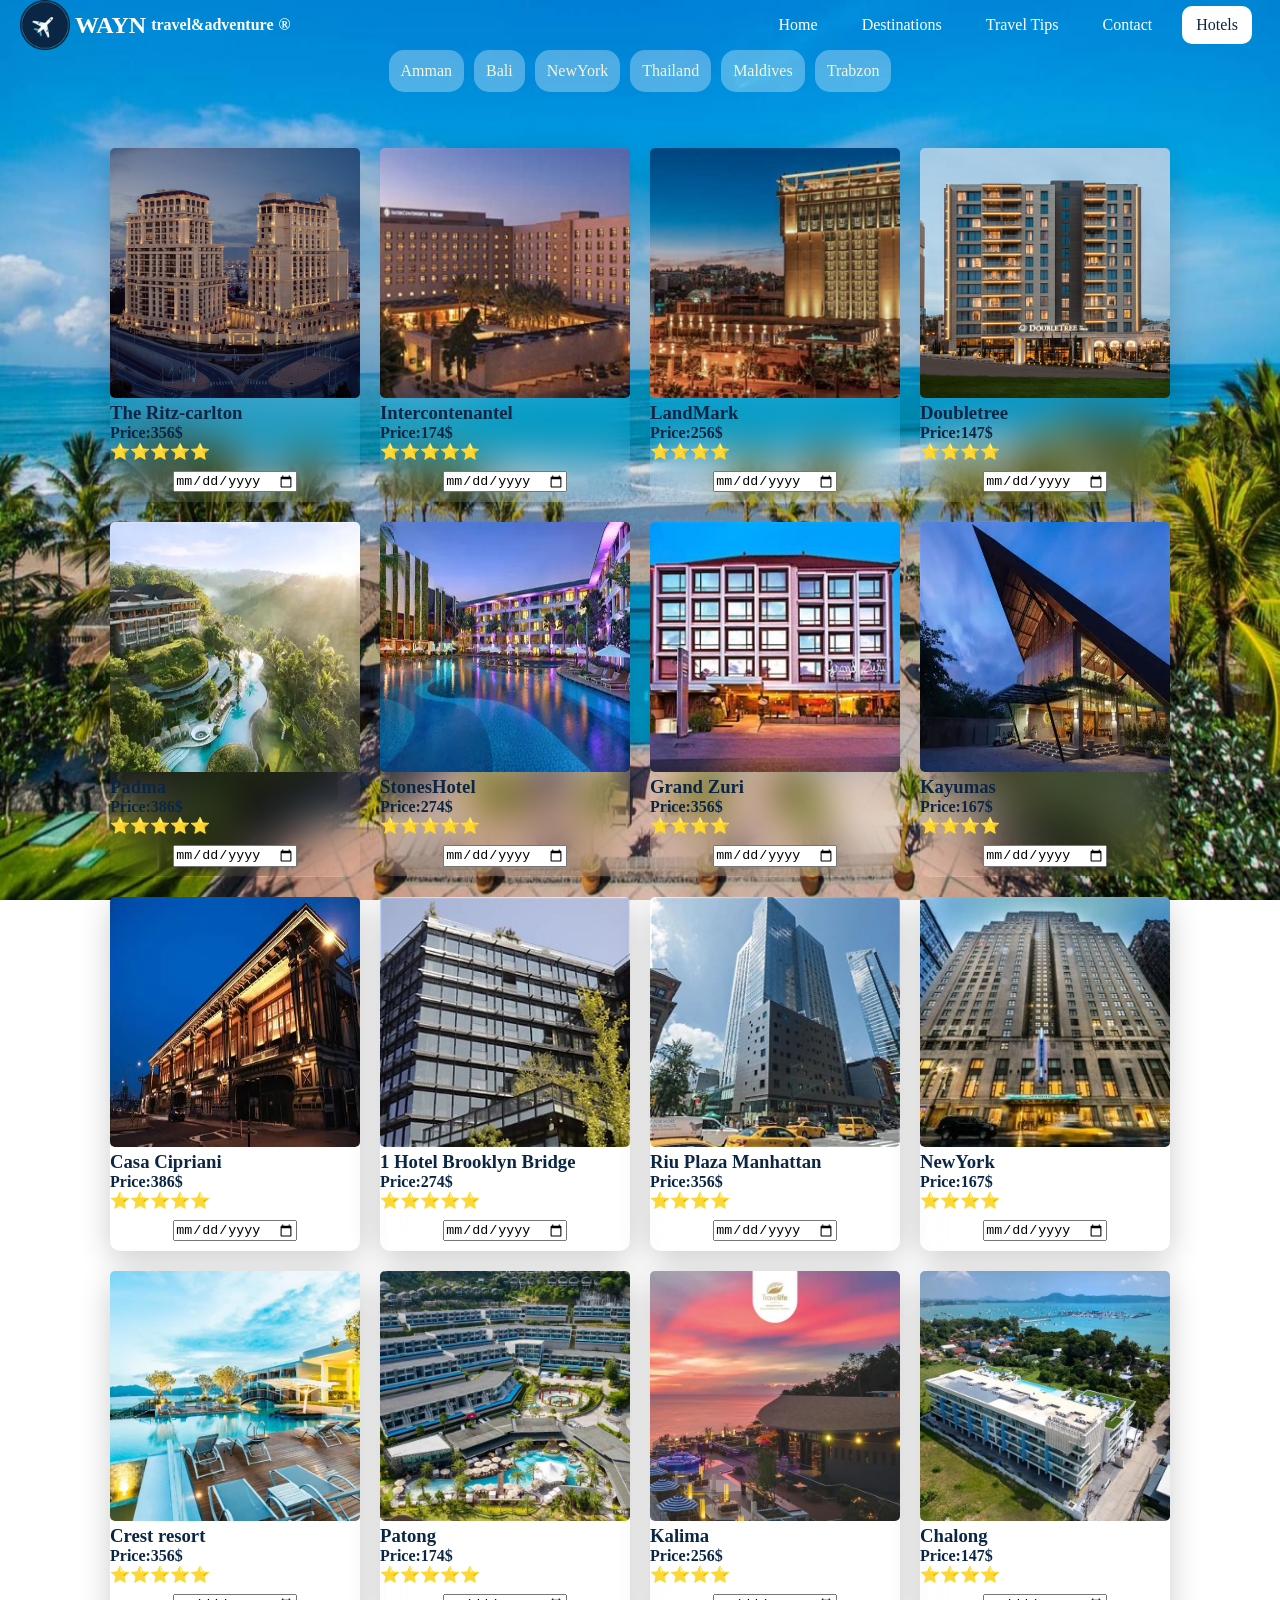
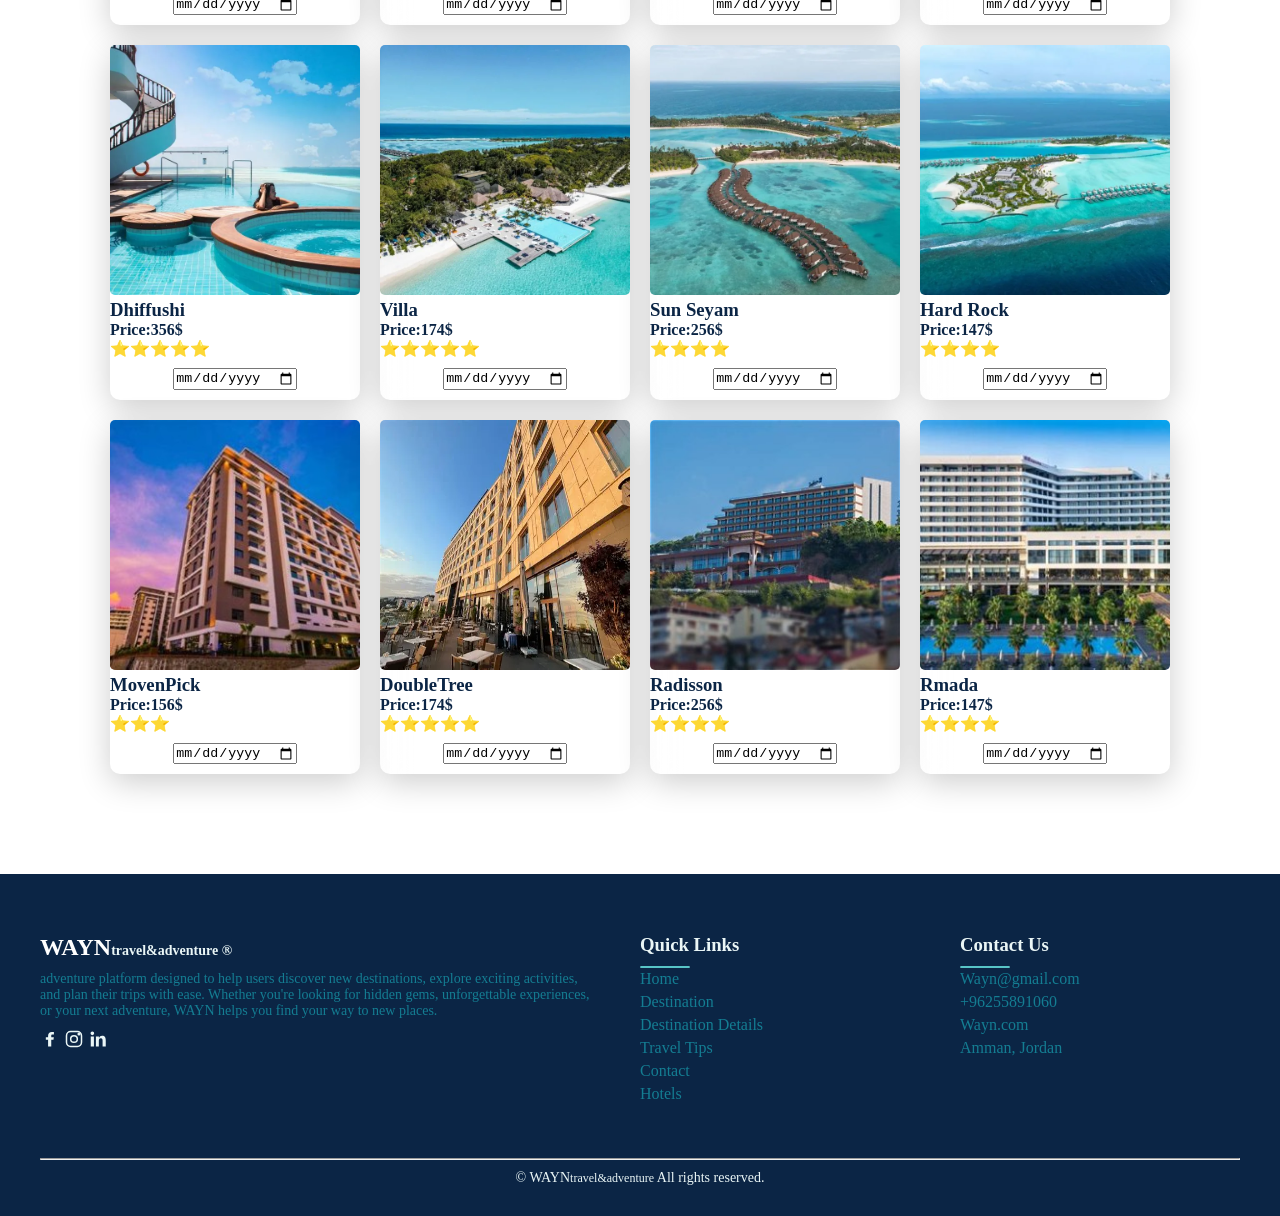
<file: project/hotels.html>
<!DOCTYPE html>
<html>
    <head>

    </head>
<body>
    <div class="container">
        <div class="background">
            <img src="bali/suggest.jpeg" width="100%" height="100%">
        </div>
        <header>
                <div class="header1"> <img src="wayn-icon.png" width="50" height="50">
                <h2>WAYN</h2>
                <h4>travel&adventure </h4>
            <h4>&reg</h4></div>
                <ol class="ol">
                    <li><a href="home.html">Home</a></li>
                    <li><a href="project.html">Destinations</a></li>
                    <li><a href="tips.html">Travel Tips</a></li>
                    <li><a href="contact.html">Contact</a></li>
                    <li><a href="hotels.html" class="active">Hotels</a></li>
                </ol>
        </header>
        <main>
            <ul class="ul">
                <li><a href="#Amman">Amman</a></li>
                <li><a href="#Bali">Bali</a></li>
                <li><a href="#NewYork">NewYork</a></li>
                <li><a href="#Thailand">Thailand</a></li>
                <li><a href="#Maldives">Maldives</a></li>
                <li><a href="#Trabzon">Trabzon</a></li>
            </ul>
            <br><br>
            <div class="Amman" id="Amman">
                <div class="hotels"><img src="the Ritz-carlton.jpg" width="250px" height="250px">
                    <h3>The Ritz-carlton</h3>
                    <h4>Price:356$</h4>
                    <h4> ⭐⭐⭐⭐⭐</h4>
                    <input type="date" class="input">
                </div>
                 <div class="hotels"><img src="intercontenantel.jpg" width="250px" height="250px">
                    <h3>Intercontenantel</h3>
                    <h4>Price:174$</h4>
                     <h4> ⭐⭐⭐⭐⭐</h4>
                    <input type="date" class="input">
                </div>
                 <div class="hotels"><img src="landmark.jpg" width="250px" height="250px">
                    <h3>LandMark</h3>
                    <h4>Price:256$</h4>
                    <h4> ⭐⭐⭐⭐</h4>
                    <input type="date" class="input">
                </div>
                 <div class="hotels"><img src="doubletree.jpg" width="250px" height="250px">
                    <h3>Doubletree</h3>
                     <h4>Price:147$</h4>
                      <h4> ⭐⭐⭐⭐</h4>
                    <input type="date" class="input">
                </div>
            </div>
            <div class="Bali" id="Bali">
                  <div class="hotels"><img src="Padma.webp" width="250px" height="250px">
                    <h3>Padma</h3>
                    <h4>Price:386$</h4>
                    <h4> ⭐⭐⭐⭐⭐</h4>
                    <input type="date" class="input">
                </div>
                 <div class="hotels"><img src="Stones Hotel.webp" width="250px" height="250px">
                    <h3>StonesHotel</h3>
                    <h4>Price:274$</h4>
                     <h4> ⭐⭐⭐⭐⭐</h4>
                    <input type="date" class="input">
                </div>
                 <div class="hotels"><img src="Grand Zuri.jpg" width="250px" height="250px">
                    <h3>Grand Zuri</h3>
                    <h4>Price:356$</h4>
                    <h4> ⭐⭐⭐⭐</h4>
                    <input type="date" class="input">
                </div>
                 <div class="hotels"><img src="Kayumas.webp" width="250px" height="250px">
                    <h3>Kayumas</h3>
                     <h4>Price:167$</h4>
                      <h4> ⭐⭐⭐⭐</h4>
                    <input type="date" class="input">
                </div>
            </div>
            <div class="NewYork" id="NewYork">
                  <div class="hotels"><img src="Casa Cipriani.webp" width="250px" height="250px">
                    <h3>Casa Cipriani</h3>
                    <h4>Price:386$</h4>
                    <h4> ⭐⭐⭐⭐⭐</h4>
                    <input type="date" class="input">
                </div>
                 <div class="hotels"><img src="1 Hotel Brooklyn Bridge.jpg" width="250px" height="250px">
                    <h3>1 Hotel Brooklyn Bridge</h3>
                    <h4>Price:274$</h4>
                     <h4> ⭐⭐⭐⭐⭐</h4>
                    <input type="date" class="input">
                </div>
                 <div class="hotels"><img src="Riu Plaza Manhattan Times Square.jpg" width="250px" height="250px">
                    <h3>Riu Plaza Manhattan</h3>
                    <h4>Price:356$</h4>
                    <h4> ⭐⭐⭐⭐</h4>
                    <input type="date" class="input">
                </div>
                 <div class="hotels"><img src="NewYork.jpg" width="250px" height="250px">
                    <h3>NewYork</h3>
                     <h4>Price:167$</h4>
                      <h4> ⭐⭐⭐⭐</h4>
                    <input type="date" class="input">
                </div>
            </div>
            <div class="Thailand" id="Thailand">
                <div class="hotels"><img src="Crest resort.webp" width="250px" height="250px">
                    <h3>Crest resort</h3>
                    <h4>Price:356$</h4>
                    <h4> ⭐⭐⭐⭐⭐</h4>
                    <input type="date" class="input">
                </div>
                 <div class="hotels"><img src="Patong.webp" width="250px" height="250px">
                    <h3>Patong</h3>
                    <h4>Price:174$</h4>
                     <h4> ⭐⭐⭐⭐⭐</h4>
                    <input type="date" class="input">
                </div>
                 <div class="hotels"><img src="Kalima.webp" width="250px" height="250px">
                    <h3>Kalima</h3>
                    <h4>Price:256$</h4>
                    <h4> ⭐⭐⭐⭐</h4>
                    <input type="date" class="input">
                </div>
                 <div class="hotels"><img src="Chalong.webp" width="250px" height="250px">
                    <h3>Chalong</h3>
                     <h4>Price:147$</h4>
                      <h4> ⭐⭐⭐⭐</h4>
                    <input type="date" class="input">
                </div>
            </div>
            <div class="Maldives" id="Maldives">
                   <div class="hotels"><img src="Dhiffushi.webp" width="250px" height="250px">
                    <h3>Dhiffushi</h3>
                    <h4>Price:356$</h4>
                    <h4> ⭐⭐⭐⭐⭐</h4>
                    <input type="date" class="input">
                </div>
                 <div class="hotels"><img src="Villa.webp" width="250px" height="250px">
                    <h3>Villa</h3>
                    <h4>Price:174$</h4>
                     <h4> ⭐⭐⭐⭐⭐</h4>
                    <input type="date" class="input">
                </div>
                 <div class="hotels"><img src="Sun Seyam.webp" width="250px" height="250px">
                    <h3>Sun Seyam</h3>
                    <h4>Price:256$</h4>
                    <h4> ⭐⭐⭐⭐</h4>
                    <input type="date" class="input">
                </div>
                 <div class="hotels"><img src="Hard Rock.webp" width="250px" height="250px">
                    <h3>Hard Rock</h3>
                     <h4>Price:147$</h4>
                      <h4> ⭐⭐⭐⭐</h4>
                    <input type="date" class="input">
                </div>
            </div>
            <div class="Trabzon" id="Trabzon">
                                <div class="hotels"><img src="MovenPick.jpg" width="250px" height="250px">
                    <h3>MovenPick</h3>
                    <h4>Price:156$</h4>
                    <h4> ⭐⭐⭐</h4>
                    <input type="date" class="input">
                </div>
                 <div class="hotels"><img src="double tree trabzon.webp" width="250px" height="250px">
                    <h3>DoubleTree</h3>
                    <h4>Price:174$</h4>
                     <h4> ⭐⭐⭐⭐⭐</h4>
                    <input type="date" class="input">
                </div>
                 <div class="hotels"><img src="radisson.jpg" width="250px" height="250px">
                    <h3>Radisson</h3>
                    <h4>Price:256$</h4>
                    <h4> ⭐⭐⭐⭐</h4>
                    <input type="date" class="input">
                </div>
                 <div class="hotels"><img src="ramada.jpg" width="250px" height="250px">
                    <h3>Rmada</h3>
                     <h4>Price:147$</h4>
                      <h4> ⭐⭐⭐⭐</h4>
                    <input type="date" class="input">
                </div>
       
            </div>
        </main>
        <footer>
        <div class="footer-container">
                
              
              <div class="footer-brand"> 
               <!-- <img src="images/wayn-icon.png" alt="icon">  -->
               <h2>WAYN<span style="font-size: 14px;">travel&adventure &reg;</span></h2>
                <p>adventure platform designed to help users discover new destinations, explore exciting activities, and plan their trips with ease. Whether you're looking for hidden gems, unforgettable experiences, or your next adventure, WAYN helps you find your way to new places.</p>
            
             <div class="social-links">
                <a href="#"><svg xmlns="http://www.w3.org/2000/svg" viewBox="0 0 24 24" width="20" height="20" fill="#EAF6F6">
                        <path d="M13.5 21v-8h2.7l.4-3.1h-3.1V8c0-.9.3-1.5 1.6-1.5h1.6V3.7c-.8-.1-1.7-.2-2.6-.2-2.6 0-4.4 1.6-4.4 4.5v1.9H7V13h2.7v8z"/>
                         </svg></a> 
                <a href="#"><svg xmlns="http://www.w3.org/2000/svg" viewBox="0 0 24 24" width="20" height="20" fill="none" stroke="#EAF6F6" stroke-width="1.8">
                          <rect x="3" y="3" width="18" height="18" rx="5"/>
                               <circle cx="12" cy="12" r="4"/>
                                <circle cx="18" cy="6" r="1" fill="#EAF6F6"/>
                                       </svg></a>
                <a href="#"><svg xmlns="http://www.w3.org/2000/svg" viewBox="0 0 24 24" width="20" height="20" fill="#EAF6F6">
                          <path d="M5.2 3a2.2 2.2 0 1 0 0 4.4 2.2 2.2 0 0 0 0-4.4zM3.3 9h3.8v12H3.3zM9.5 9h3.6v1.6h.1A4 4 0 0 1 16.8 8c3.8 0 4.5 2.5 4.5 5.7V21h-3.8v-6.5c0-1.5 0-3.4-2.1-3.4s-2.4 1.6-2.4 3.3V21H9.5z"/>
                              </svg></a>
            </div>
             </div>
             <div class="footer-column">
                <h3>Quick Links</h3>
                <hr>
                <ul>
            <li><a href="Home" >Home</a></li>
            <li><a href="Destination.html">Destination</a></li>
            <li><a href="Destination-Details.html">Destination Details</a></li>
            <li><a href="Travel-Tips.html">Travel Tips</a></li>
            <li><a href="Contact.html">Contact</a></li>
            <li><a href="Hotels.html">Hotels</a></li>
                </ul>
             </div>
             <div class="footer-column">
                <ul>
                <h3>Contact Us</h3>
                <hr>
                <li><a href="mailto:Wayn@gmail.com">Wayn@gmail.com</a></li>
                <li><a href="tel:+96255891060">+96255891060</a></li>
                <li><a href="/">Wayn.com</a></li>
                <li>Amman, Jordan</li></ul>
             </div>
             
             <div class="footer-bottom">
                <hr>
                <p>&copy; WAYN<span style="font-size: 12px;">travel&adventure</span> All rights reserved.</p>
             </div>
        </div>
    </footer>
    </div>
    <style>
        footer{
    grid-area: footer;
    background: var(--primary-navy);
    color: var(--secondary-lightblue);
    width: 100%;
    padding: 60px 8px 20px;
    margin-top: 100px;
    font-family: Cambria, Cochin, Georgia, Times, 'Times New Roman', serif;
}
.footer-container{
    display: grid;
    grid-template-columns: 2fr repeat(2,1fr);
    gap: 40px;
    max-width:1200px ;
    margin: 0 auto;
}



.footer-brand img{
 width: 100px;
}
.footer-brand h2{
   color: var(--secondary-White);
    font-weight: bold;
    font-size:24px;
    user-select: none;
    margin-bottom: 10px;
    font-family:Cambria, Cochin, Georgia, Times, 'Times New Roman', serif
}
.footer-brand span{
    color:var(--secondary-lightblue);
}
.footer-brand p{
    font-size: 14px;
    font-family:Cambria, Cochin, Georgia, Times, 'Times New Roman', serif;
    color: var(--secondary-teal);
    margin-bottom: 10px;

}
.footer-column hr{
    width:50px ;
    margin-bottom: 2px;
    border-radius: 5px;
    height: 2px;
    background-color: #EAF6F6;
    border: 1px solid var(--secondary-Aqua);
}
.footer-column h3{
    margin-bottom: 10px;
    
 
}
.footer-column ul{
    list-style: none;

}
.footer-column li{
    margin-bottom: 5px;
    color: #147D92;
   
}
.footer-column ul li a{
    color: var(--secondary-teal);
      text-decoration: none;
    transition: color 0.3s ease;
    
}
.footer-bottom {
    text-align: center;
    width: 100%;
    grid-column: 1/-1;
    padding: 10px 0;
}
.footer-bottom hr{
margin-bottom: 10px;
}
.footer-bottom{
    font-size: 14px;
    font-family: Cambria, Cochin, Georgia, Times, 'Times New Roman', serif;
}
:root{
    --primary-navy:#0B2545;
    --secondary-teal:#147D92;
    --secondary-Aqua:#58C4C6;
    --secondary-lightblue:#EAF6F6;
    --secondary-White:#FFFFFF;
   
}
         .background{
                position: fixed;
                object-fit: cover;
                width: 100%;
                height: 100%;
                inset:0;
                z-index: -2;
            }
           .ol {
    display: flex;
    list-style: none;
    gap:10px;
    margin-right: 25px;
}
.ol li {
    list-style: none;
    margin: 3px;
    background-color: transparent;
    border-radius: 10px;
}
.ol li a {
    display: block;
    padding: 8px 12px;
    color: var(--secondary-lightblue);
    text-decoration: none;
    border: 2px solid transparent;
    border-radius: 10px;
    transition: all 0.3s ease;
    color: white;
}

.ol li a:hover {
    background-color: white;
    color: var(--primary-navy);
    border: 2px solid var(--primary-color);
}
.ul {
    display: flex;
    gap:10px;
    justify-content: center;
}
.ul li{
    list-style: none;
background-color: rgba(255, 255, 255, 0.307);
padding: 12px;
border-radius: 15px;
}
.ul li a{
    text-decoration: none;
    color:beige;
}
header{
    display: flex;
    justify-content: space-between;
    align-items: center;
 grid-row: 1;
    grid-column: 1/4;
}
.header1{
padding: 0px 20px;
gap:5px;
display: flex;
justify-content: space-between;
align-items: center;
border-radius: 5px;
flex-wrap: wrap;
position:sticky;
top:0;
align-items: center;
 color: white;
    user-select: none;
    font-family:Cambria, Cochin, Georgia, Times, 'Times New Roman', serif;

}
html{
    scroll-behavior:smooth ;
}
.Amman, .Bali, .NewYork, .Thailand, .Maldives, .Trabzon{
    display: flex;
    justify-content: center;
gap:20px;
margin-top: 20px;
}
.hotels{
    background: transparent;
    backdrop-filter: blur(20px);
    box-shadow: 0 8px 32px rgba(0,0,0,0.2);
    color:#0B2545;
    justify-items: center;
    border-radius: 10px;
    transition: 0.23s;
}
.input{
    display: block;
    margin:10px auto;
}
.ol li a.active{
     background-color:white;
    color: #0B2545;
    border: 2px solid  white;
}
.hotels img{
    border-radius: 5px;
}
.hotels:hover{
        transform:translateY(-10px);
        color: #0B2545;

}
*{
    padding: 0;
    margin: 0;
    box-sizing: border-box;
}
    </style>
</body>
    </html>
</file>
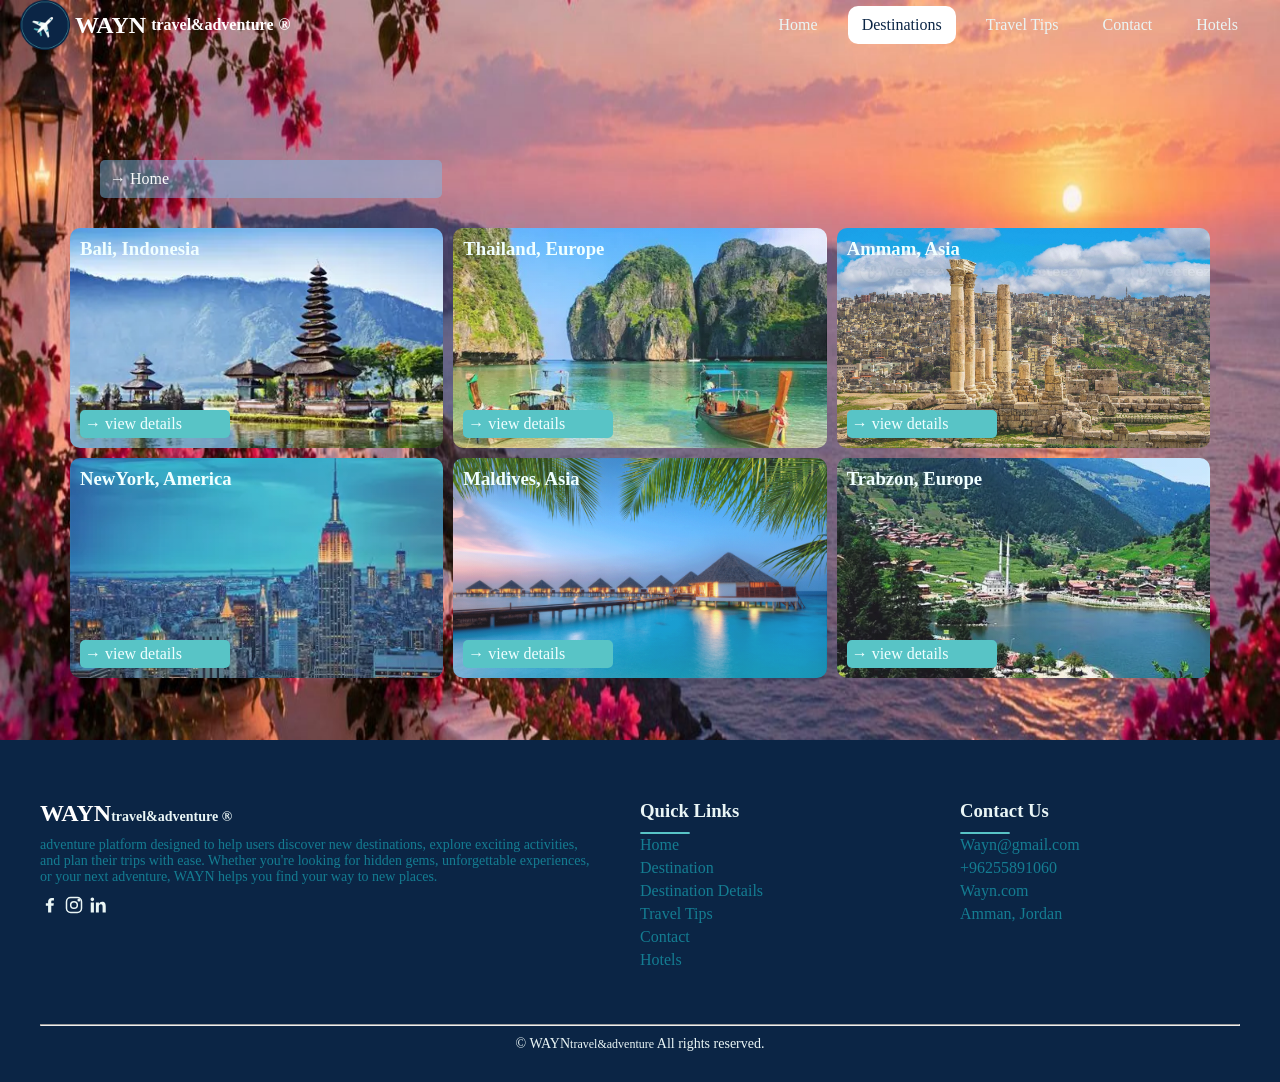
<file: project/project.html>
<!DOCTYPE html>
<html>
    <head>

    </head>
    <body>
        <div class="container">
            <div class="background"> <img src="12.jpeg" width="100%" height="100%"></div>
            <header>
                <div class="header1"> <img src="wayn-icon.png" width="50" height="50">
                <h2>WAYN</h2>
                <h4>travel&adventure </h4>
            <h4>&reg</h4></div>

                <ol>
                    <li><a href="home.html">Home</a></li>
                    <li><a href="project.html" class="active">Destinations</a></li>
                    <li><a href="tips.html">Travel Tips</a></li>
                    <li><a href="contact.html">Contact</a></li>
                    <li><a href="hotels.html">Hotels</a></li>
                </ol>
            </header>
         <main>
            <div class="image"><p>→ Home</p></div>
            <div class="countries">
                <div class="bali">
                   <h3>Bali, Indonesia</h3>
                   <br>
                  <div class="Details"><a href>→ view details</a></div>
                </div>
                <div class="thailand">
                   <h3>Thailand, Europe</h3>
                   <br>
                  <div class="Details"><a href>→ view details</a></div>
                </div>
                  <div class="amman">
                   <h3>Ammam, Asia</h3>
                   <br>
                  <div class="Details"><a href="amman.html">→ view details</a></div>
                </div>
                 <div class="newyork">
                   <h3>NewYork, America</h3>
                   <br>
                  <div class="Details"><a href>→ view details</a></div>
                </div>
                   <div class="maldives">
                   <h3>Maldives, Asia</h3>
                   <br>
                  
                  <div class="Details"><a href>→ view details</a></div>
                </div>
                                   <div class="trabzon">
                   <h3>Trabzon, Europe</h3>
                   <br>
                  <div class="Details"><a href>→ view details</a></div>
                </div>
            </div>
           
         </main>
             <footer>
        <div class="footer-container">
                
              
              <div class="footer-brand"> 
               <!-- <img src="images/wayn-icon.png" alt="icon">  -->
               <h2>WAYN<span style="font-size: 14px;">travel&adventure &reg;</span></h2>
                <p>adventure platform designed to help users discover new destinations, explore exciting activities, and plan their trips with ease. Whether you're looking for hidden gems, unforgettable experiences, or your next adventure, WAYN helps you find your way to new places.</p>
            
             <div class="social-links">
                <a href="#"><svg xmlns="http://www.w3.org/2000/svg" viewBox="0 0 24 24" width="20" height="20" fill="#EAF6F6">
                        <path d="M13.5 21v-8h2.7l.4-3.1h-3.1V8c0-.9.3-1.5 1.6-1.5h1.6V3.7c-.8-.1-1.7-.2-2.6-.2-2.6 0-4.4 1.6-4.4 4.5v1.9H7V13h2.7v8z"/>
                         </svg></a> 
                <a href="#"><svg xmlns="http://www.w3.org/2000/svg" viewBox="0 0 24 24" width="20" height="20" fill="none" stroke="#EAF6F6" stroke-width="1.8">
                          <rect x="3" y="3" width="18" height="18" rx="5"/>
                               <circle cx="12" cy="12" r="4"/>
                                <circle cx="18" cy="6" r="1" fill="#EAF6F6"/>
                                       </svg></a>
                <a href="#"><svg xmlns="http://www.w3.org/2000/svg" viewBox="0 0 24 24" width="20" height="20" fill="#EAF6F6">
                          <path d="M5.2 3a2.2 2.2 0 1 0 0 4.4 2.2 2.2 0 0 0 0-4.4zM3.3 9h3.8v12H3.3zM9.5 9h3.6v1.6h.1A4 4 0 0 1 16.8 8c3.8 0 4.5 2.5 4.5 5.7V21h-3.8v-6.5c0-1.5 0-3.4-2.1-3.4s-2.4 1.6-2.4 3.3V21H9.5z"/>
                              </svg></a>
            </div>
             </div>
             <div class="footer-column">
                <h3>Quick Links</h3>
                <hr>
                <ul>
            <li><a href="Home" >Home</a></li>
            <li><a href="Destination.html">Destination</a></li>
            <li><a href="Destination-Details.html">Destination Details</a></li>
            <li><a href="Travel-Tips.html">Travel Tips</a></li>
            <li><a href="Contact.html">Contact</a></li>
            <li><a href="Hotels.html">Hotels</a></li>
                </ul>
             </div>
             <div class="footer-column">
                <ul>
                <h3>Contact Us</h3>
                <hr>
                <li><a href="mailto:Wayn@gmail.com">Wayn@gmail.com</a></li>
                <li><a href="tel:+96255891060">+96255891060</a></li>
                <li><a href="/">Wayn.com</a></li>
                <li>Amman, Jordan</li></ul>
             </div>
             
             <div class="footer-bottom">
                <hr>
                <p>&copy; WAYN<span style="font-size: 12px;">travel&adventure</span> All rights reserved.</p>
             </div>
        </div>
    </footer>
        </div>
        
        <style>
            .background{
                position: fixed;
                object-fit: cover;
                width: 100%;
                height: 100%;
                inset:0;
                z-index: -2;
            }
          
             footer{
    grid-column: 1/4;
    grid-row:3/4;
    background-color: var(--primary-navy);
    color: var(--secondary-lightblue);
    width: 100%;
    padding: 60px 8px 20px;
    margin-top: 100px;
    font-family: Cambria, Cochin, Georgia, Times, 'Times New Roman', serif;
}
.footer-container{
    display: grid;
    grid-template-columns: 2fr repeat(2,1fr);
    gap: 40px;
    max-width:1200px ;
    margin: 0 auto;
}



.footer-brand img{
 width: 100px;
}
.footer-brand h2{
   color: var(--secondary-White);
    font-weight: bold;
    font-size:24px;
    user-select: none;
    margin-bottom: 10px;
    font-family:Cambria, Cochin, Georgia, Times, 'Times New Roman', serif
}
.footer-brand span{
    color:var(--secondary-lightblue);
}
.footer-brand p{
    font-size: 14px;
    font-family:Cambria, Cochin, Georgia, Times, 'Times New Roman', serif;
    color: var(--secondary-teal);
    margin-bottom: 10px;

}
.footer-column hr{
    width:50px ;
    margin-bottom: 2px;
    border-radius: 5px;
    height: 2px;
    background-color: #EAF6F6;
    border: 1px solid var(--secondary-Aqua);
}
.footer-column h3{
    margin-bottom: 10px;
    
 
}
.footer-column ul{
    list-style: none;

}
.footer-column li{
    margin-bottom: 5px;
    color: #147D92;
   
}
.footer-column ul li a{
    color: var(--secondary-teal);
      text-decoration: none;
    transition: color 0.3s ease;
    
}
.footer-bottom {
    text-align: center;
    width: 100%;
    grid-column: 1/-1;
    padding: 10px 0;
}
.footer-bottom hr{
margin-bottom: 10px;
}
.footer-bottom{
    font-size: 14px;
    font-family: Cambria, Cochin, Georgia, Times, 'Times New Roman', serif;
}
            .container{
                display: grid;
                grid-template-columns: 50px 1fr 50px;
                grid-template-rows: 50px 550px auto ;
                       min-height: 100vh;
                       gap:20px;
 }

 :root{
    --primary-navy:#0B2545;
    --secondary-teal:#147D92;
    --secondary-Aqua:#58C4C6;
    --secondary-lightblue:#EAF6F6;
    --secondary-White:#FFFFFF;
                    --primary-color:#d2bdf4;

   
}
 .image{ 
                margin-top: 10px;
 }
 .image p{ 
    display:inline-block;
    color:#fafbfb;
                background-color: rgba(126, 190, 236, 0.468);
                border: 10px solid transparent ;
                border-radius: 5px;
                margin-top:10px;
                margin-left: 30px;
                width: 30%;
 }
.image p{
    position: relative;
    top:-30px;
}
ol{
    display: flex;
    list-style: none;
    gap:10px;
    margin-right: 25px;
}
ol li {
    list-style: none;
    margin: 3px;
    background-color: transparent;
    border-radius: 10px;
}

ol li a {
    display: block;
    padding: 8px 12px;
    color: var(--secondary-lightblue);
    text-decoration: none;
    border: 2px solid transparent;
    border-radius: 10px;
    transition: all 0.3s ease;
}

ol li a:hover {
    background-color: white;
    color: var(--primary-navy);
    border: 2px solid var(--primary-color);
}
header{
    display: flex;
    justify-content: space-between;
    align-items: center;
 grid-row: 1;
    grid-column: 1/4;
}
.header1{
padding: 0px 20px;
gap:5px;
display: flex;
justify-content: space-between;
align-items: center;
border-radius: 5px;
flex-wrap: wrap;
position:sticky;
top:0;
align-items: center;
 color: white;
    user-select: none;
    font-family:Cambria, Cochin, Georgia, Times, 'Times New Roman', serif;

}
            main{
                padding-top: 100px;
                grid-column: 2/3;
                grid-row: 2/3;
            }
            .countries{
                display: grid;
                grid-template-columns: 1fr 1fr 1fr;
                grid-template-rows:  1fr 1fr ;
                height: 100%;
                gap: 10px;
            }
            .bali{
                display: flex;
                flex-direction: column;
                background-image:  url(bali.webp);
                background-size: cover;
                background-position:center ;
                padding: 10px 10px;
                color: azure;
                border: 10px solid --primary-color;
                border-radius: 10px;
                width: 100%;
                height: 100%;
                transition: 0.23s;
            }
            .thailand{
                display: flex;
                flex-direction: column;
                background: linear-gradient(rgba(210, 189, 244, 0.12),
    rgba(210, 189, 244, 0.12)), url(thailand.webp);
                background-size: cover;
                background-position:center ;
                padding: 10px 10px;
                color: azure;
                border: 10px solid  --primary-color;
                border-radius: 10px;
                width: 100%;
                height: 100%;
                transition: 0.23s;
            }
           h2 h4{
                color: #fafbfb;
            }
            .trabzon{
                display: flex;
                flex-direction: column;
                background: linear-gradient(rgba(210, 189, 244, 0.12),
    rgba(210, 189, 244, 0.12)), url(trabzon.webp);
                background-size: cover;
                background-position:center ;
                padding: 10px 10px;
                color: azure;
                border: 10px solid  --primary-color;
                border-radius: 10px;
                width: 100%;
                height: 100%;
                transition: 0.23s;
            }
            .amman{
                 display: flex;
                flex-direction: column;
                background: linear-gradient(rgba(210, 189, 244, 0.12),
    rgba(210, 189, 244, 0.12)), url(amman1.jpg);
                background-size: cover;
                background-position:center ;
                padding: 10px 10px;
                color: azure;
                border: 10px solid  --primary-color;
                border-radius: 10px;
                width: 100%;
                height: 100%;
                transition: 0.23s;
            }
            
            .Details{
                background-color: var(--secondary-Aqua);
                border: 5px solid var(--secondary-Aqua);
                border-radius: 5px;
                margin-top: auto;
                width: 150px;
            }
            .newyork{
                   display: flex;
                flex-direction: column;
                background: linear-gradient( rgba(210, 189, 244, 0.12),
    rgba(210, 189, 244, 0.12)), url(newyork.webp);
                background-size: cover;
                background-position:center ;
                padding: 10px 10px;
                color: azure;
                border: 10px solid  --primary-color;
                border-radius: 10px;
                width: 100%;
                height: 100%;
                transition: 0.23s;
            }
            .maldives{
                  display: flex;
                flex-direction: column;
                background: linear-gradient(rgba(210, 189, 244, 0.12),
    rgba(210, 189, 244, 0.12)), url(maldives.gif);
                background-size: cover;
                background-position:center ;
                padding: 10px 10px;
                color: azure;
                border: 10px solid  --primary-color;
                border-radius: 10px;
                width: 100%;
                height: 100%;
                transition: 0.23s;
               
            }
           .maldives:hover{
                 transform: translateY(-5px);
            }
            .amman:hover{
                 transform: translateY(-5px);
            }
            .newyork:hover{
                 transform: translateY(-5px);
            }
            .thailand:hover{
                 transform: translateY(-5px);
            }
            .trabzon:hover{
                 transform: translateY(-5px);
            }
            .bali:hover{
                 transform: translateY(-5px);
            }
            a{
                text-decoration: none;
                                color: azure;

            }

 ol li a.active{
    background-color:white;
    color: var(--primary-navy);
    border: 2px solid var white;
}
            *{
                margin: 0;
                padding: 0;
                box-sizing: border-box;
            }
        </style>
    </body>
</html>
</file>
